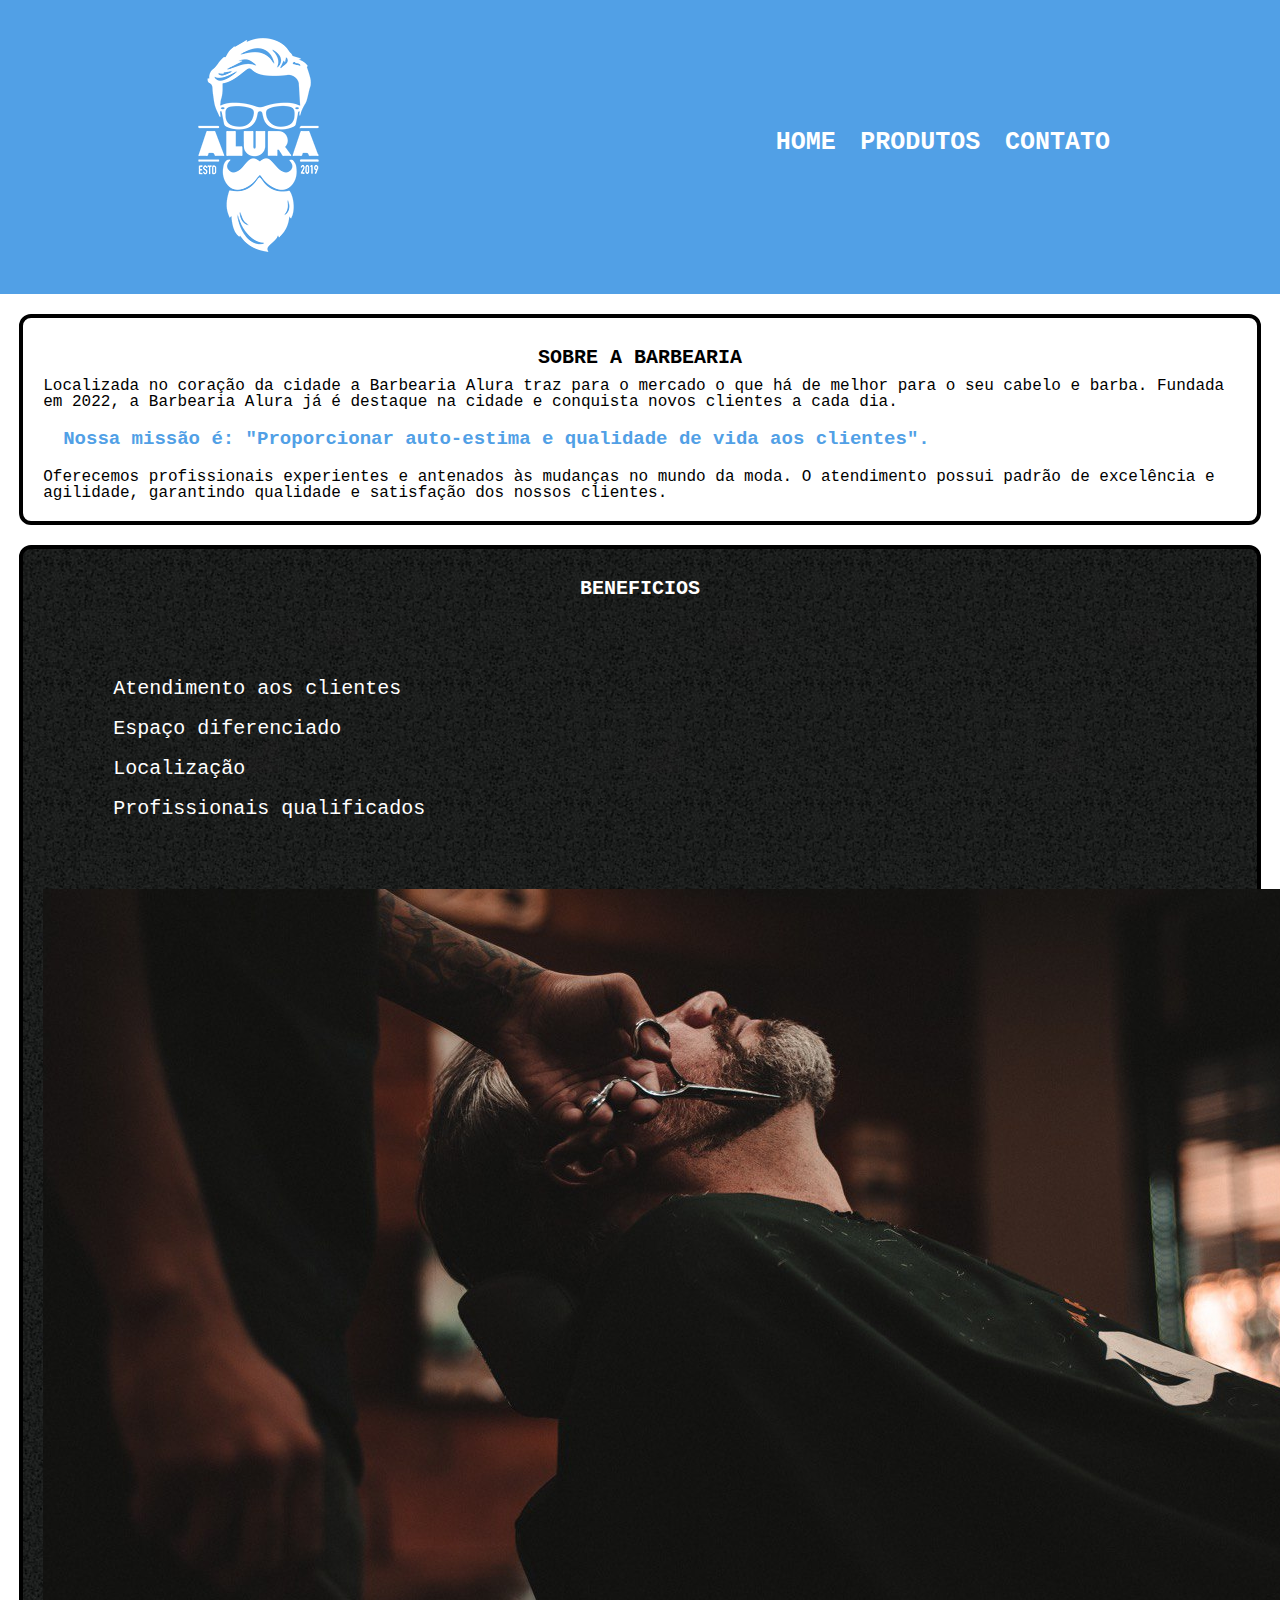
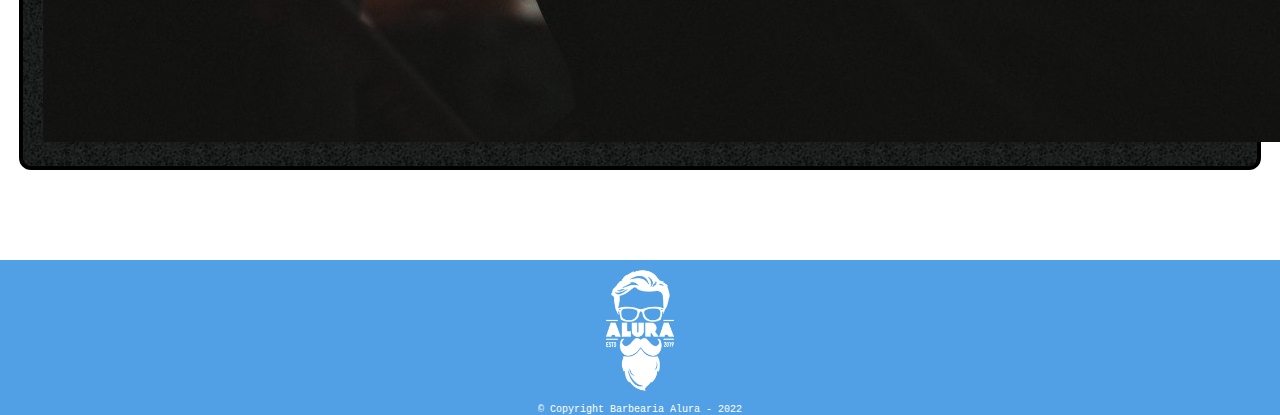
<file: index.html>
<!DOCTYPE html>

<html>

    <head>
        <meta charset="UTF-8">
        <meta name="viewport" content="width=devide-width">
        <link rel="stylesheet" href="reset.css">
        <link rel="stylesheet" href="style.css">
        <title>Home - Barbearia Alura</title>

    </head>

    <body>
        <header>
            <div class= "caixa-header">
                    <h1><img src="img/logo-branco.png"></h1> 
                <nav>
                    <ul>
                        <li><a href="index.html">Home</a></li>
                        <li><a href="produtos.html">Produtos</a></li>
                        <li><a href="contato.html">Contato</a></li>
                    </ul>
                </nav>
            </div>
        </header>
        
        <main>
            <div id="sobre">
                <h2 id="titulo-sobre">Sobre a Barbearia</h2>
                <p id="texto-sobre">
                    Localizada no coração da cidade a Barbearia Alura traz para o mercado o que há de melhor para o seu cabelo e barba. Fundada em 2022, a Barbearia Alura já é destaque na cidade e conquista novos clientes a cada dia.

                    <p id="texto-missao">Nossa missão é: "Proporcionar auto-estima e qualidade de vida aos clientes".</p>
                    
                    Oferecemos profissionais experientes e antenados às mudanças no mundo da moda. O atendimento possui padrão de excelência e agilidade, garantindo qualidade e satisfação dos nossos clientes.
                </p>

            </div>

            <div id="beneficios">
                
                <h2 id="titulo-beneficios">Beneficios</h2>

                <ul class="ul">
                    <li class="itens">Atendimento aos clientes</li><br>
                    <li class="itens">Espaço diferenciado</li><br>
                    <li class="itens">Localização</li><br>
                    <li class="itens">Profissionais qualificados</li>
                </ul>

                <img src="img/beneficios.jpg" id="imagem-beneficios">

            </div>

        </main>


        <footer>
            <img src="img/logo-branco.png" id="img-footer">
            <p id="text-footer">&copy; Copyright Barbearia Alura - 2022</p>
        </footer>

    </body>

</html>
</file>
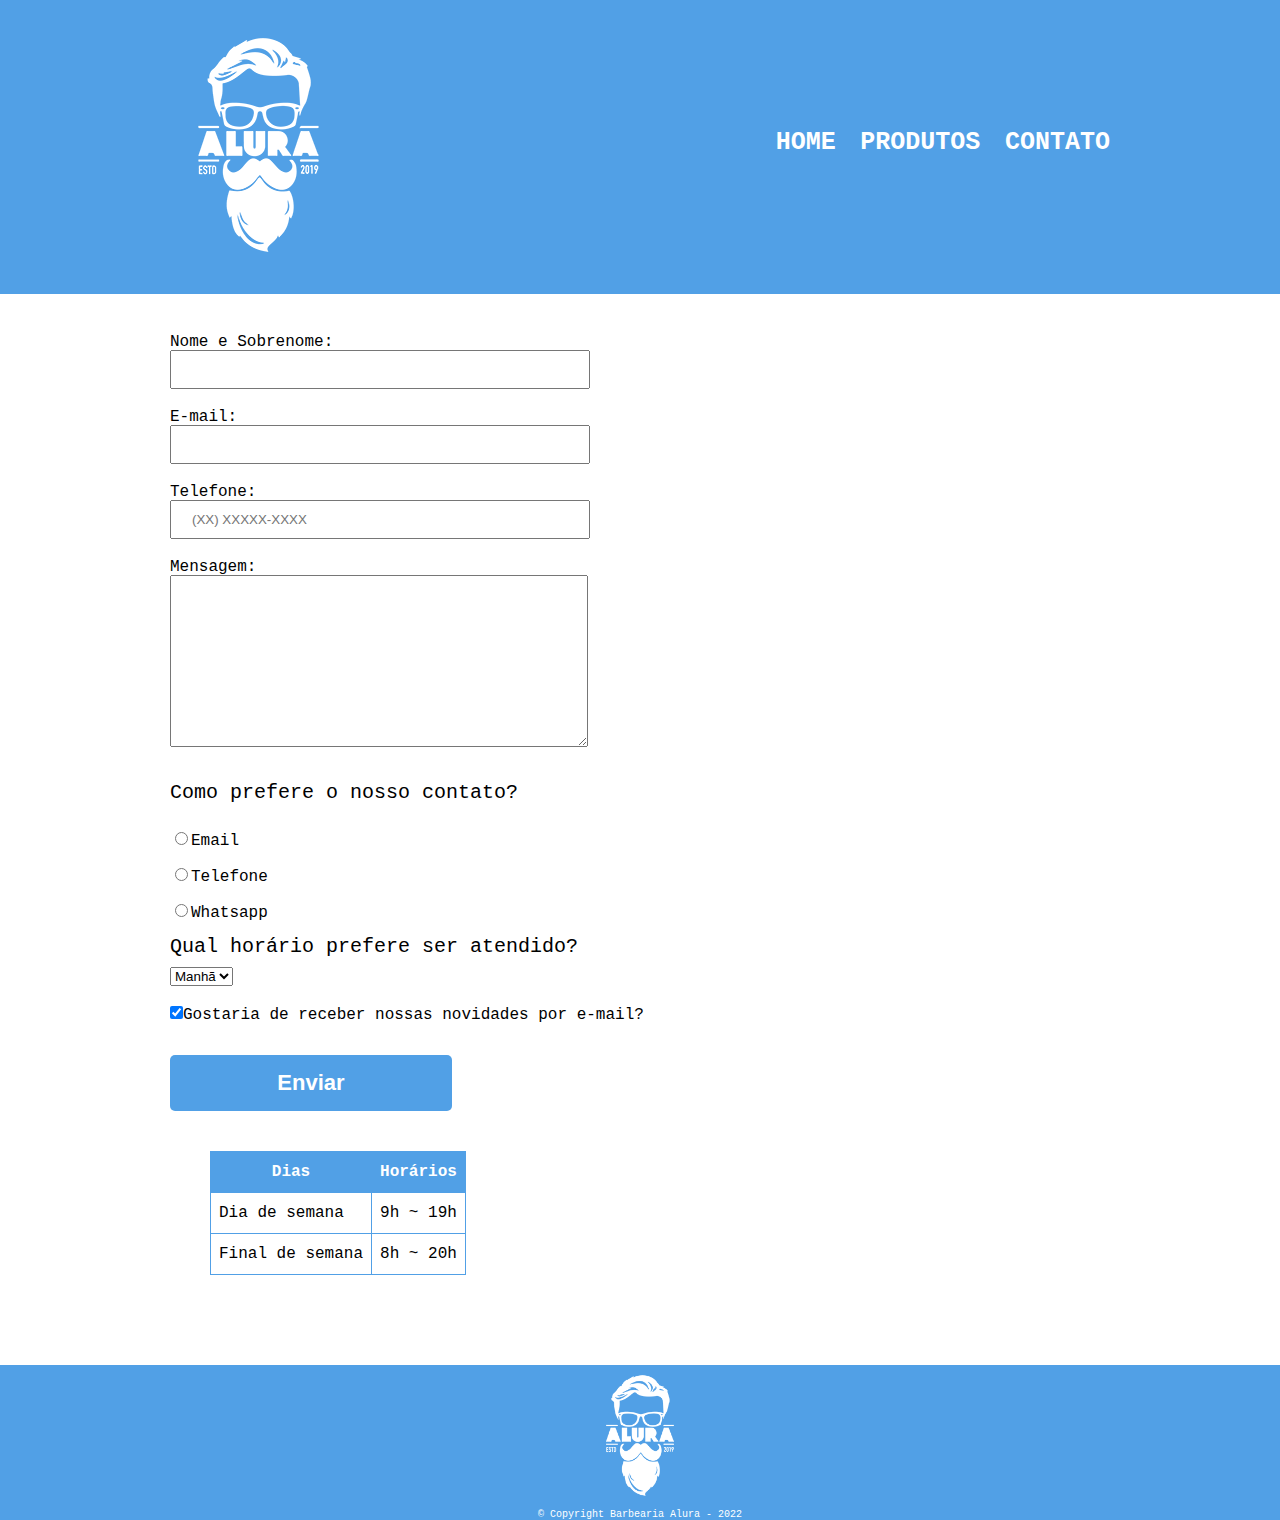
<file: contato.html>
<!DOCTYPE html>

<html>

    <head>
        <meta charset="UTF-8">
        <link rel="stylesheet" href="reset.css">
        <link rel="stylesheet" href="style.css">
        <title>Contato - Barbearia Alura</title>
    </head>

    <body>

        <header>
            <div class= "caixa-header">
                    <h1><img src="img/logo-branco.png"></h1> 
                <nav>
                    <ul>
                        <li><a href="index.html">Home</a></li>
                        <li><a href="produtos.html">Produtos</a></li>
                        <li><a href="contato.html">Contato</a></li>
                    </ul>
                </nav>
            </div>
        </header>

        <main>

            <div id="formulario">
                <form>
                    <label for="nomesobrenome">Nome e Sobrenome:</label>
                    <input type="text" id="nomesobrenome" class="input-padrao" required>

                    <label for="email">E-mail:</label>
                    <input type="email" id="email" class="input-padrao" required>

                    <label for="telefone">Telefone:</label>
                    <input type="tel" id="telefone" class="input-padrao" required placeholder="(XX) XXXXX-XXXX">
                    
                    <label for="mensagem">Mensagem:</label><br>
                    <textarea cols="60" rows="10" id="mensagem" class="input-padrao"></textarea><br>

                    <fieldset>
                        <legend>Como prefere o nosso contato?</legend><br>
                        <label for="radio-email"><input type="radio" name="radio-contato" id="radio-email">Email</label><br><br>

                        <label for="radio-telefone"> <input type="radio" name="radio-contato" id="radio-telefone">Telefone</label><br><br>
                        
                        <label for="radio-whatsapp"> <input type="radio" name="radio-contato" id="radio-whatsapp">Whatsapp</label><br><br>
                        
                    </fieldset>

                    <fieldset>
                        <legend>Qual horário prefere ser atendido?</legend>
                        <select>
                            <option>Manhã</option>
                            <option>Tarde</option>
                        </select>
                    </fieldset>

                    <label><input type="checkbox" class="checkbox" checked>Gostaria de receber nossas novidades por e-mail?</label>

                    <br><br>
                    <input type="submit" value="Enviar" class="botao-enviar">

                </form>

                <table>

                    <thead>
                        <tr>
                            <th>Dias</th>
                            <th>Horários</th>
                        </tr>
                    </thead>

                    <tbody>
                        <tr>
                            <td>Dia de semana</td>
                            <td>9h ~ 19h</td>
                        </tr>

                        <tr>
                            <td>Final de semana</td>
                            <td>8h ~ 20h</td>
                        </tr>
                    </tbody>

                </table>

            </div>

        </main>


        <footer>
            <img src="img/logo-branco.png" id="img-footer">
            <p id="text-footer">&copy; Copyright Barbearia Alura - 2022</p>
        </footer>

    </body>

    
</html>


</html>
</file>
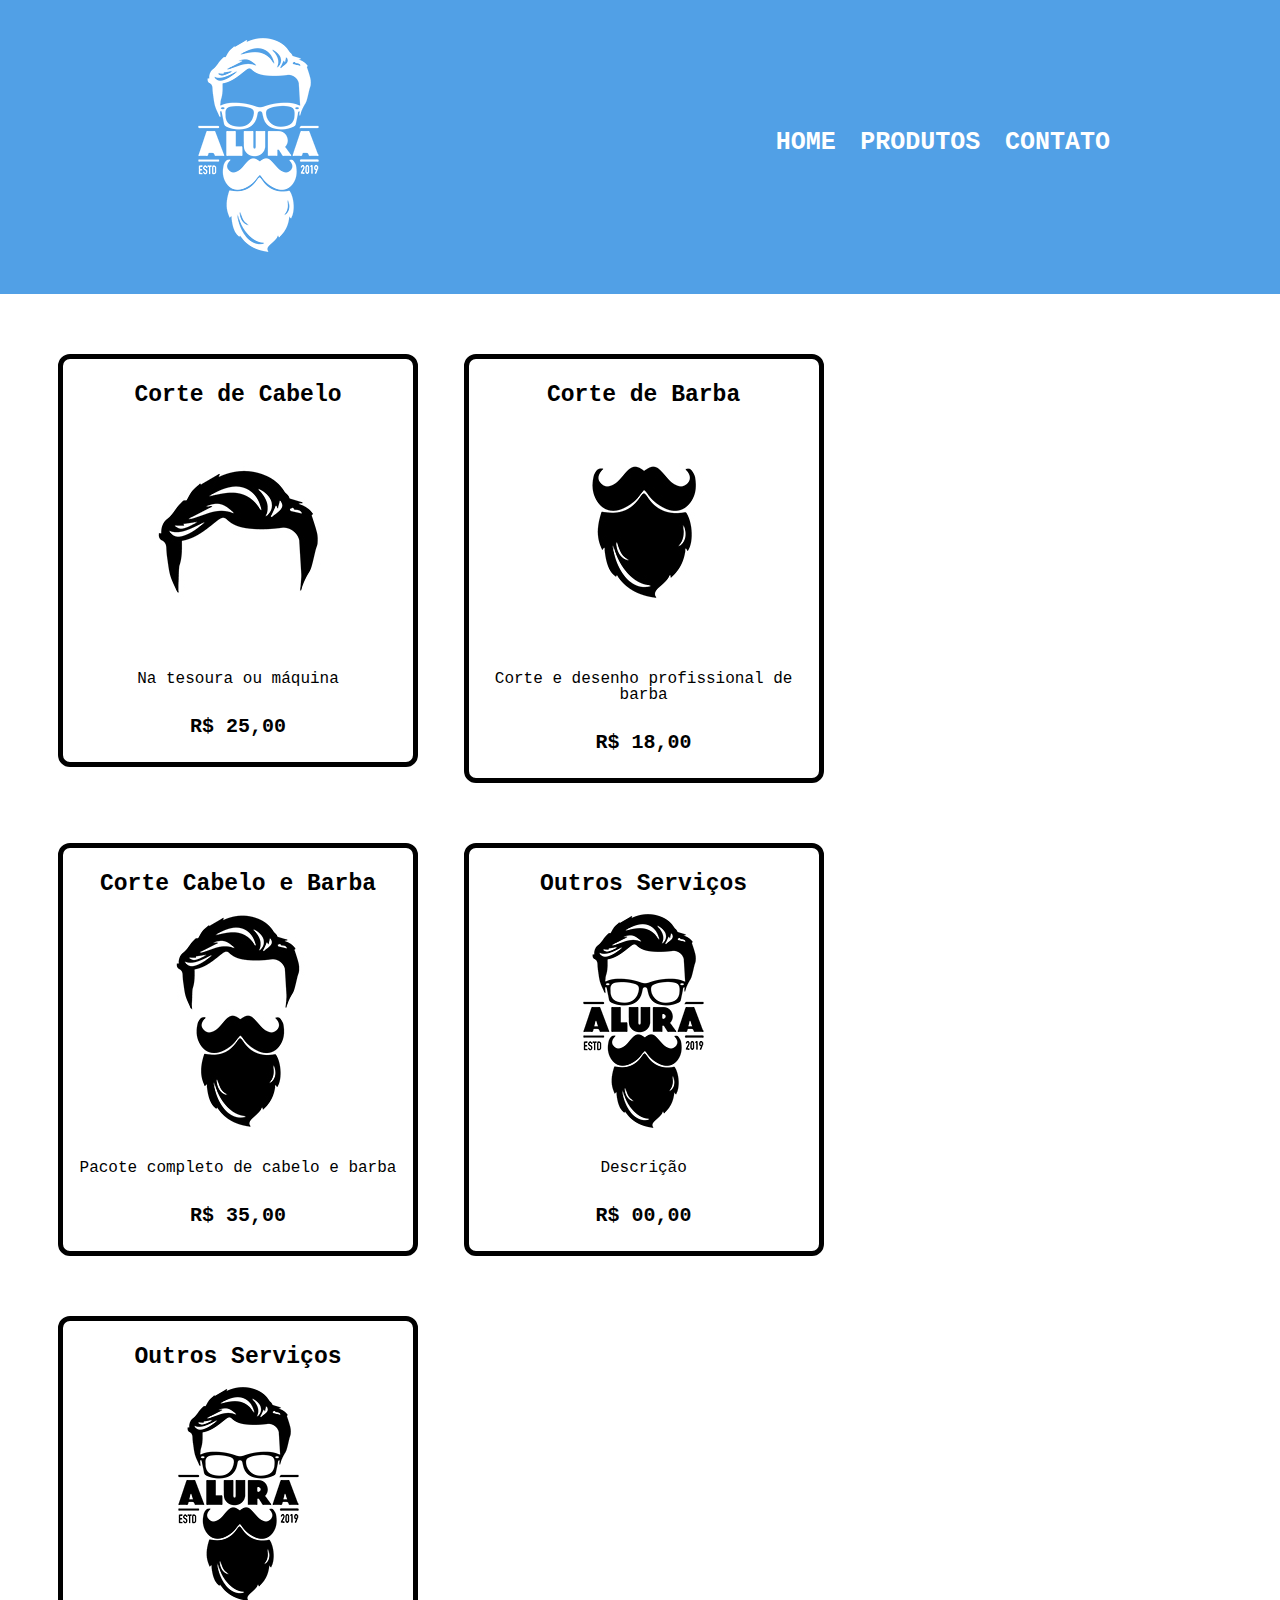
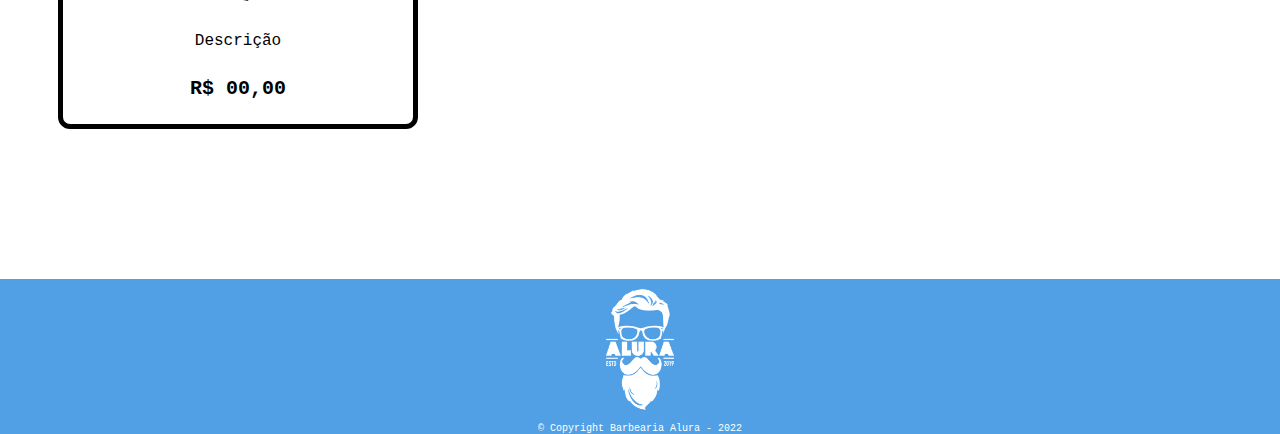
<file: produtos.html>
<!DOCTYPE html>

<html>

    <head>
        <meta charset="UTF-8">
        <link rel="stylesheet" href="reset.css">
        <link rel="stylesheet" href="style.css">
        <title>Produtos - Barbearia Alura</title>
        
    </head>

    <body>

        <header>
            <div class= "caixa-header">
                    <h1><img src="img/logo-branco.png"></h1> 
                <nav>
                    <ul>
                        <li><a href="index.html">Home</a></li>
                        <li><a href="produtos.html">Produtos</a></li>
                        <li><a href="contato.html">Contato</a></li>
                    </ul>
                </nav>
            </div>
        </header>

        <main>
            <ul class= "produtos">
                <li>
                    <h2>Corte de Cabelo</h2>
                    <img src="img/cabelo.jpg">
                    <p class="produtos-descricao">Na tesoura ou máquina</p>
                    <p class="produtos-preco">R$ 25,00</p>
                </li>

                <li>
                    <h2>Corte de Barba</h2>
                    <img src="img/barba.jpg">
                    <p class="produtos-descricao">Corte e desenho profissional de barba</p>
                    <p class="produtos-preco">R$ 18,00</p>
                </li>

                <li>
                    <h2>Corte Cabelo e Barba</h2>
                    <img src="img/cabelo+barba.jpg">
                    <p class="produtos-descricao">Pacote completo de cabelo e barba</p>
                    <p class="produtos-preco">R$ 35,00</p>
                </li>

                <li>
                    <h2>Outros Serviços</h2>
                    <img src="img/logo.png">
                    <p class="produtos-descricao">Descrição</p>
                    <p class="produtos-preco">R$ 00,00</p>
                </li>
               
                <li>
                    <h2>Outros Serviços</h2>
                    <img src="img/logo.png">
                    <p class="produtos-descricao">Descrição</p>
                    <p class="produtos-preco">R$ 00,00</p>
                </li>
                
            </ul>

        </main>


        <footer>
            <img src="img/logo-branco.png" id="img-footer">
            <p id="text-footer">&copy; Copyright Barbearia Alura - 2022</p>
        </footer>

    </body>

    
</html>
</file>
<file: style.css>
/**/

body {
    background: white;
    font-family: verdana, "courier new";

}
.caixa-header{ /*foi criado uma caxia para envelopar e moldar o posiciobamento dos itens no cabecalho*/
    
    position: relative; /*é necessário que a caixa "levante" com posicionamento relativo para que as coisas que estão dentro(lista com posicionamento apsoluto)entrem nos requisitos da caixa*/
    width: 940px; /*adiciona uma largura padrão*/
    margin: 0 auto;/*o espacamento externo da caixa é alterado ( margin: cima-baixo esquerda-direita);*/

}

header {
    background-color: rgb(81, 160, 230);
    padding: 20px 0; /*espacamento interno aumenta (padding: cima-baixo esquerda-direita)*/

}
nav {
    position: absolute; /*altera o estilo de posição da lista de nav*/
    top: 110px;/*altera a posição em relação a página web*/
    right: 0;/*altera a posição em relação a página web*/
}
nav li{ /*mexe diretamente na lista onde tem os links*/
    display: inline; /*tira de modo block e coloca em modo inline (alinhar links)*/
    margin: 0 0 0 15px; /*coloca espaço entre os links*/
    
}

nav a { /*mexe diretamente no html dos links*/
    text-transform: uppercase; /*deixa o texto dos links em maiusculo*/
    color: #ffffff;
    font-weight: bold; /*deixa o texto em negrito*/
    font-size: 25px;
    text-decoration: none; /*tirar sublinhado do texto*/
}

nav a:hover {
    color: rgb(255, 255, 0);
    text-decoration: underline;
}

.produtos{
    width: 1200px;
    margin: 0 auto;
    padding: 30px 0px;
}
.produtos li{
    display: inline-block;
    text-align: center;
    width: 30%;
    vertical-align: top; /*itens em inline-block se alinham pela ultima linha/pixel, vertival-align: top faz a referencia ser a linha/pixel de cima*/
    margin: 30px 1.5%;
    padding: 25px 0px;
    box-sizing: border-box;
    border: 5px solid black;
    border-radius: 12px;
}

.produtos li:hover {
    border-color: yellow;

}
.produtos li:hover h2{
    font-size: 24px;
}

.produtos li:active{
    border-color: rgb(81, 160, 230);
}

.produtos h2{
    font-size: 23px;
    font-weight: bold;
}
.produtos-preco{
    font-size: 20px;
    font-weight: bold;
    margin-top: 20px;
}
.produtos-descricao{
    padding: 10px;
}


/*-----rodape-----*/
footer {
    background-color: rgb(81, 160, 230);
    color: white;
    text-align: center;
    margin-top: 90px;
}

#img-footer{
    width: 100px;
}

#text-footer {
    font-size: 10px;
}

/*------HOME------*/
#sobre {
    border: 4px solid black;
    margin: 20px 1.5%;
    border-radius: 12px;
    padding: 20px;

}

#titulo-sobre {
    text-align: center;
    text-transform: uppercase;
    font-weight: bold;
    padding: 10px;
    font-size: 20px;
}

#texto-missao {
    color: rgb(81, 160, 230);
    font-weight: bold;
    font-size: 19px;
    padding: 20px;
}

#beneficios {
    background-image: url(img/bg.jpg);
    margin: 20px 1.5%;
    border: 4px solid black;
    border-radius: 12px;
    padding: 20px;
}

#titulo-beneficios {
    color: white;
    font-weight: bold;
    text-transform: uppercase;
    font-size: 20px;
    text-align: center;
    padding: 10px;
}

.itens {
    color: white;
}

.ul {
    display: inline-block;
    vertical-align: top;
    padding: 70px;
    font-size: 20px;
    margin-right: 100px;
}

.imagem-beneficios {
    width: 50%;
}

/*-----Contatos-----*/

#formulario {
    width: 940px;
    margin: 0 auto;
}

form {
    margin: 40px 0; /*cima-baixo esquerda-direita*/
}

form lable, form legend {
    display: block;
    font-size: 20px;
    margin: 0 0 10px;
}

.input-padrao {
    display: block;
    margin: 0 0 20px;
    padding: 10px 20px;
    width: 40%;
}

.checkbox {
    margin: 20px 0;
}

.botao-enviar {
    width: 30%;
    padding: 15px 0;
    background: rgb(81, 160, 230);
    color: white;
    font-weight: bold;
    font-size: 22px;
    border: none;
    border-radius: 5px;
    transition: 0.2s transform;
    cursor: pointer;
}

.botao-enviar:hover {
    background: yellow;
    transform: scale(1.1);
}

table {
    margin: 20px 40px;
}
thead {
    background: rgb(81, 160, 230);
    color: white;
    font-weight: bold;
}

td,th {
    border: 1px solid rgb(81, 160, 230);
    padding: 12px 8px;
}
</file>
